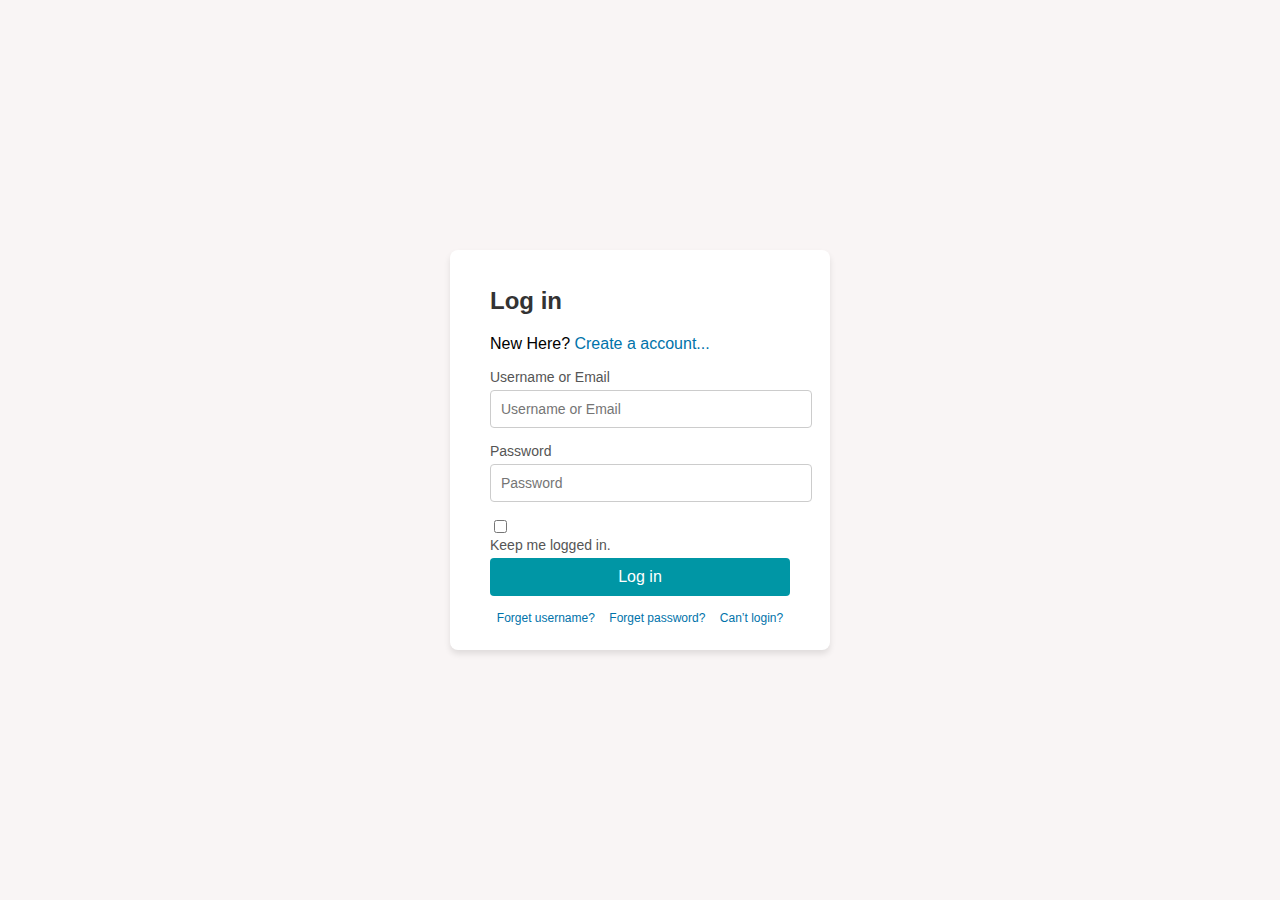
<file: index.html>
<!DOCTYPE html>
<html lang="en">
  <head>
    <meta charset="UTF-8" />
    <meta name="viewport" content="width=device-width, initial-scale=1.0" />
    <title>Login</title>
    <link rel="stylesheet" href="style.css" />
  </head>
  <body>
    <div class="login-container">
      <h1>Log in</h1>
      <p>New Here? <a href="#">Create a account...</a></p>

      <form>
        <label for="username">Username or Email</label>
        <input
          type="text"
          id="username"
          name="username"
          placeholder="Username or Email"
        />

        <label for="password">Password</label>
        <input
          type="password"
          id="password"
          name="password"
          placeholder="Password"
        />

        <div>
          <input type="checkbox" id="keep-logged-in" name="keep-logged-in" />
          <label for="keep-logged-in">Keep me logged in.</label>
        </div>

        <button id="btn" type="submit">Log in</button>
      </form>

      <div class="helper-links">
        <a href="#">Forget username?</a>
        <a href="#">Forget password?</a>
        <a href="#">Can’t login?</a>
      </div>
    </div>
    <script src="custom.js"></script>
  </body>
</html>
</file>
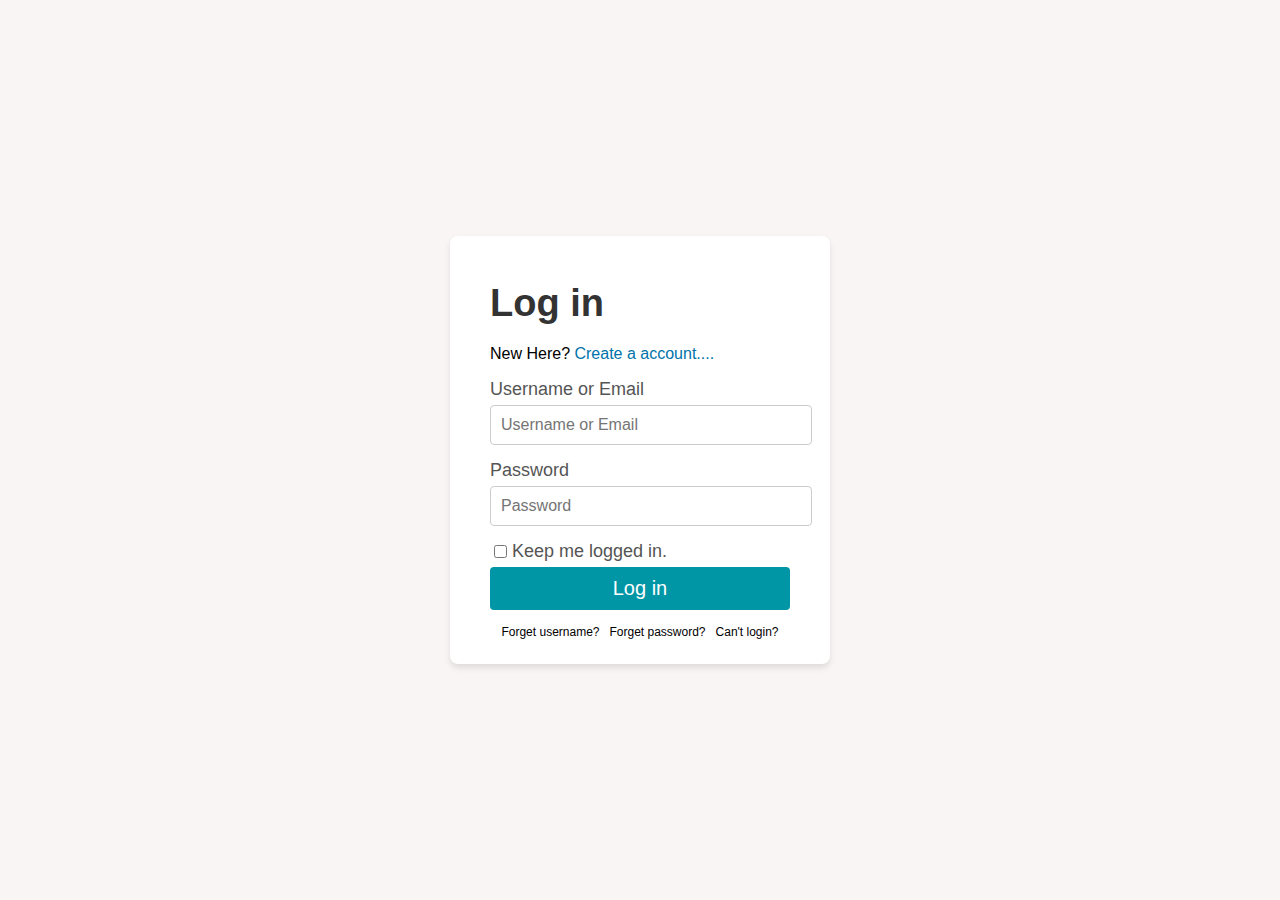
<file: login.html>
<!DOCTYPE html>
<html lang="en">
  <head>
    <meta charset="UTF-8" />
    <meta name="viewport" content="width=device-width, initial-scale=1.0" />
    <title></title>
  </head>
  <body>
    <script src="main.js"></script>
  </body>
</html>
</file>
<file: style.css>
body {
  font-family: Arial, sans-serif;
  background-color: #f9f5f5;
  display: flex;
  justify-content: center;
  align-items: center;
  height: 100vh;
  margin: 0;
}

.login-container {
  background: white;
  padding: 20px 40px;
  border-radius: 8px;
  box-shadow: 0 4px 6px rgba(0, 0, 0, 0.1);
  width: 300px;
}

.login-container h1 {
  margin-bottom: 20px;
  font-size: 24px;
  color: #333;
}

.login-container a {
  color: #0073aa;
  text-decoration: none;
}

.login-container a:hover {
  text-decoration: underline;
}

.login-container label {
  display: block;
  margin-bottom: 5px;
  font-size: 14px;
  color: #555;
}

.login-container input[type="text"],
.login-container input[type="password"] {
  width: 100%;
  padding: 10px;
  margin-bottom: 15px;
  border: 1px solid #ccc;
  border-radius: 4px;
  font-size: 14px;
}

.login-container input[type="checkbox"] {
  margin-right: 5px;
}

.login-container button {
  width: 100%;
  padding: 10px;
  background-color: #0096a5;
  color: white;
  border: none;
  border-radius: 4px;
  font-size: 16px;
  cursor: pointer;
}

.login-container button:hover {
  background-color: #007a87;
}

.login-container .helper-links {
  margin-top: 10px;
  text-align: center;
}

.login-container .helper-links a {
  display: inline-block;
  margin: 5px;
  font-size: 12px;
}
</file>
